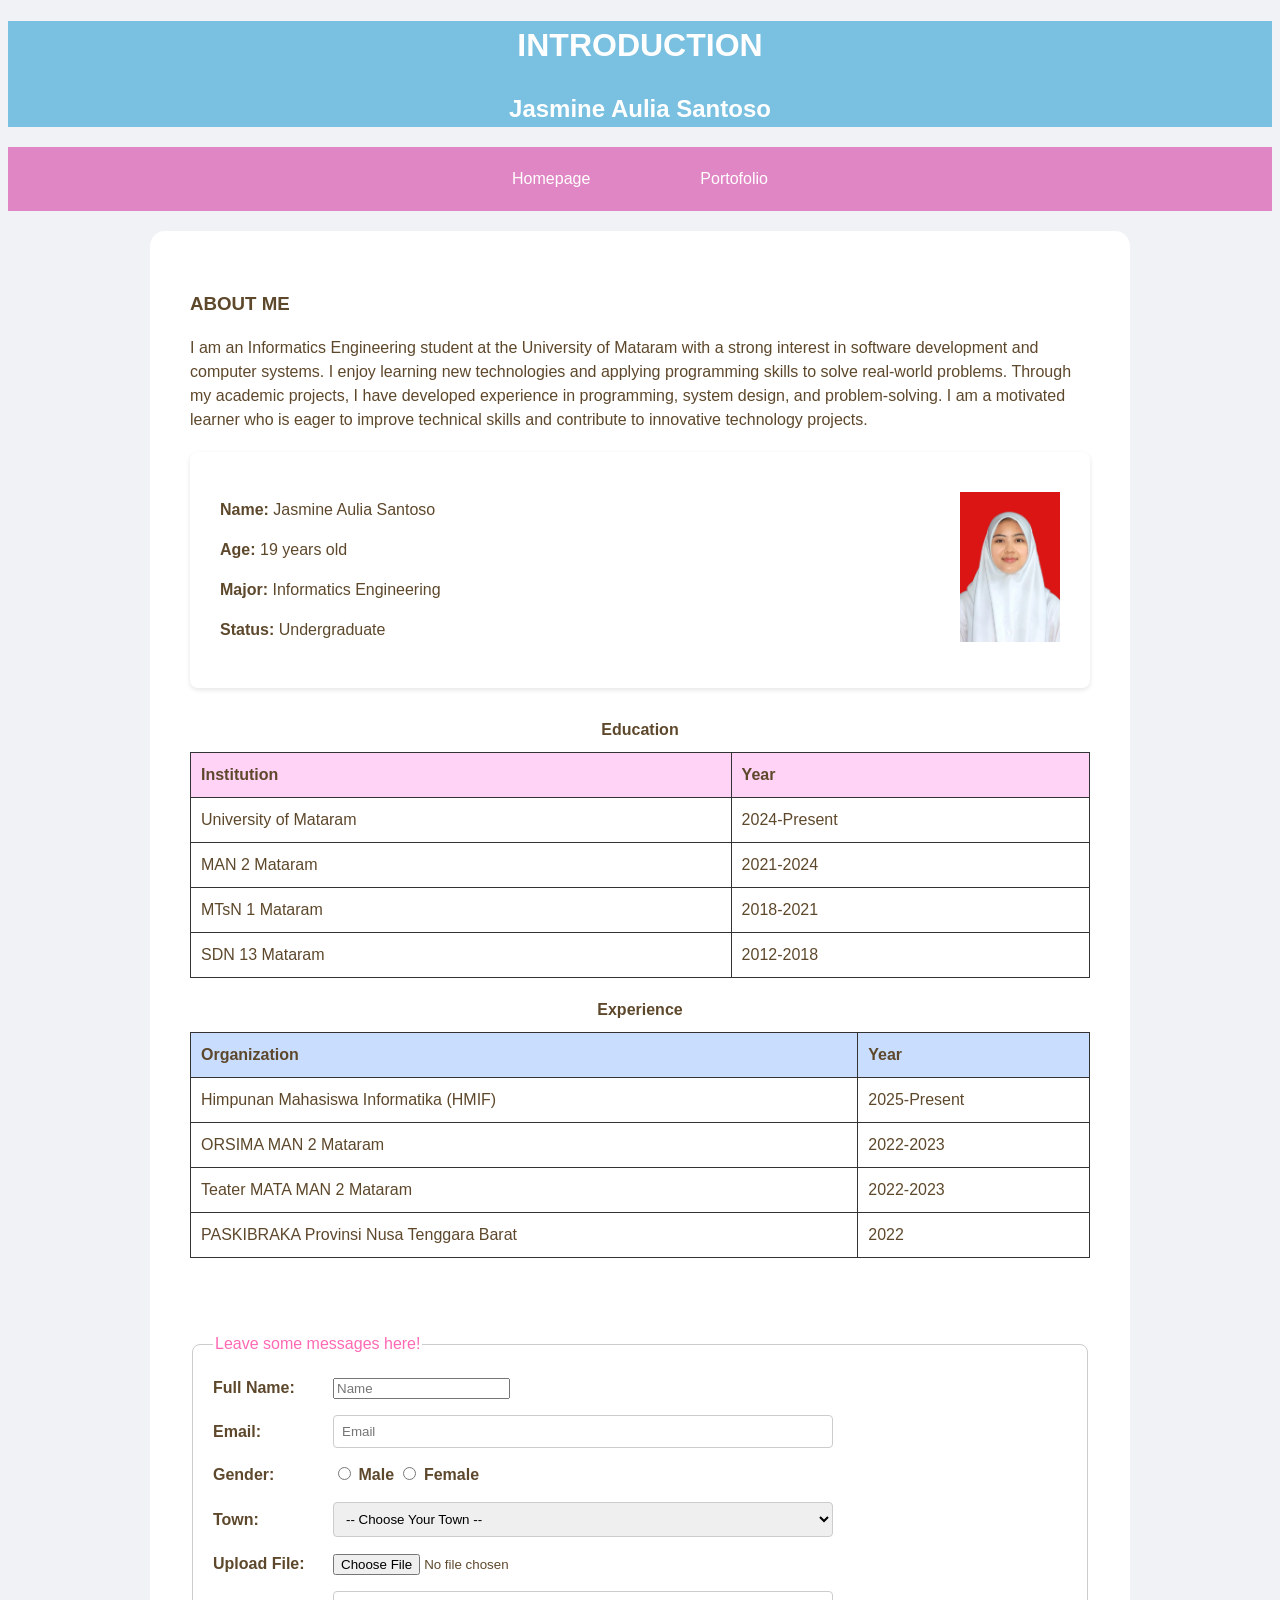
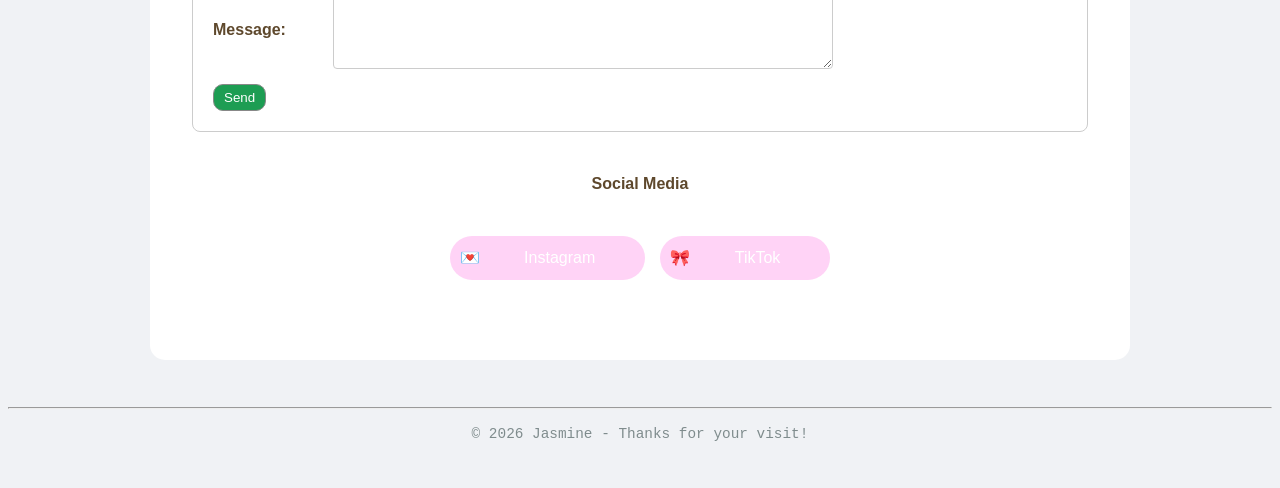
<file: Lat_Pemweb/index.html>
<!DOCTYPE html>
<html lang="en">
<head>
    <meta charset="UTF-8">
    <meta name="viewport" content="width=device-width, initial-scale=1.0">
    <title>Curriculum Vitae - Jasmine</title>
    
    <link rel="stylesheet" href="style.css">
</head>
<body>

    <header>
        <div class="header-content">
            <h1>INTRODUCTION</h1>
            <h2>Jasmine Aulia Santoso</h2>
        </div>
    </header>

    <nav>
        <div class="nav-container">
            <a href="index.html" class="nav-link active">Homepage</a>
            <a href="page.html" class="nav-link">Portofolio</a>
        </div>
    </nav>

    <main class="content-container">

        <section class="about-me-text">
            <h3><strong>ABOUT ME</strong></h3>
            <p>I am an Informatics Engineering student at the University of Mataram with a strong interest in software development and computer systems. I enjoy learning new technologies and applying programming skills to solve real-world problems. Through my academic projects, I have developed experience in programming, system design, and problem-solving. I am a motivated learner who is eager to improve technical skills and contribute to innovative technology projects.</p>
        </section>

        <section class="profile-section">
            <div class="profile-text">
                <p><strong>Name:</strong> Jasmine Aulia Santoso</p>
                <a><strong>Age:</strong> 19 years old</a>
                <p><strong>Major:</strong> Informatics Engineering</p>
                <p><strong>Status:</strong> Undergraduate</p>
            </div>

            <div class="img">
                <img src="Photo.jpg" alt="Graduate Picture" width="100">
            </div>
        </section>
        
        
        <section>
            <table class="education-table">
                 <caption class="caption">Education</caption>
                <thead>
                    <tr>
                        <th>Institution</th>
                        <th>Year</th>
                    </tr>
                </thead>
                <tbody>
                    <tr>
                        <td>University of Mataram</td>
                        <td>2024-Present</td>
                    </tr>
                    <tr>
                        <td>MAN 2 Mataram</td>
                        <td>2021-2024</td>
                    </tr>
                    <tr>
                        <td>MTsN 1 Mataram</td>
                        <td>2018-2021</td>
                    </tr>
                    <tr>
                        <td>SDN 13 Mataram</td>
                        <td>2012-2018</td>
                    </tr>
                </tbody>
            </table>
        </section>

        <section>
            <table class="organization-table">
                 <caption class="caption">Experience</caption>
                <thead>
                    <tr>
                        <th>Organization</th>
                        <th>Year</th>
                    </tr>
                </thead>
                <tbody>
                    <tr>
                        <td>Himpunan Mahasiswa Informatika (HMIF)</td>
                        <td>2025-Present</td>
                    </tr>
                    <tr>
                        <td>ORSIMA MAN 2 Mataram</td>
                        <td>2022-2023</td>
                    </tr>
                    <tr>
                        <td>Teater MATA MAN 2 Mataram</td>
                        <td>2022-2023</td>
                    </tr>
                    <tr>
                        <td>PASKIBRAKA Provinsi Nusa Tenggara Barat</td>
                        <td>2022</td>
                    </tr>
                </tbody>
            </table>
        </section>

        <br>

        <section class="contact-section">
            <form action="messages.php" method="POST" enctype="multipart/form-data">
                <fieldset>
                    <legend style="color:hotpink">Leave some messages here!</legend>
                
                    <div class="form-group">
                        <label for="name">Full Name:</label>
                        <input type="text" id="name" name="name" required placeholder="Name">
                    </div>
                    
                    <div class="form-group">
                        <label for="email">Email:</label>
                        <input type="email" id="email" name="email" required placeholder="Email">
                    </div>
                        
                    <div class="form-group">
                        <label>Gender:</label>
                        <div class="radio-group">
                            <input type="radio" id="male" name="gender" value="male">
                            <label for="male">Male</label>

                            <input type="radio" id="female" name="gender" value="female">
                            <label for="female">Female</label>
                        </div>
                    </div>
                    
                    <div class="form-group">
                        <label for="town">Town:</label>
                        <select id="town" name="town">
                            <option value="-">-- Choose Your Town --</option>
                            <option value="mataram">Mataram</option>
                            <option value="lobar">Lombok Barat</option>
                            <option value="loteng">Lombok Tengah</option>
                        </select>
                    </div>

                    <div class="form-group">
                        <label for="File">Upload File:</label>
                        <input type="file" id="file" name="file" accept="file/*">
                    </div>
                    
                    <div class="form-group">
                        <label for="message">Message:</label>
                        <textarea id="message" name="message" rows="4" required></textarea>
                    </div>
                    
                    <div class="button-group">
                        <button type="submit" class="btn-primary">Send</button>
                    </div>
                </fieldset>
            </form>
        </section>

        <section class="social-section">
            <p>Social Media</p>
            <div class="social-grid">
                <div class="social-item">
                    <span class="social-icon">💌</span>
                    <a href="https://www.instagram.com/_jasmineaulia/" class="social-link">Instagram</a>
                </div>

                <div class="social-item">
                    <span class="social-icon">🎀</span>
                    <a href="https://www.tiktok.com/@chemtrailclubs?is_from_webapp=1&sender_device=pc" class="social-link">TikTok</a>
                </div>
            </div>
        </section>    
    </main>

    <footer>
        <hr>
        <p>&copy; 2026 Jasmine - Thanks for your visit!</p>
    </footer>
    
</body>
</html>
</file>
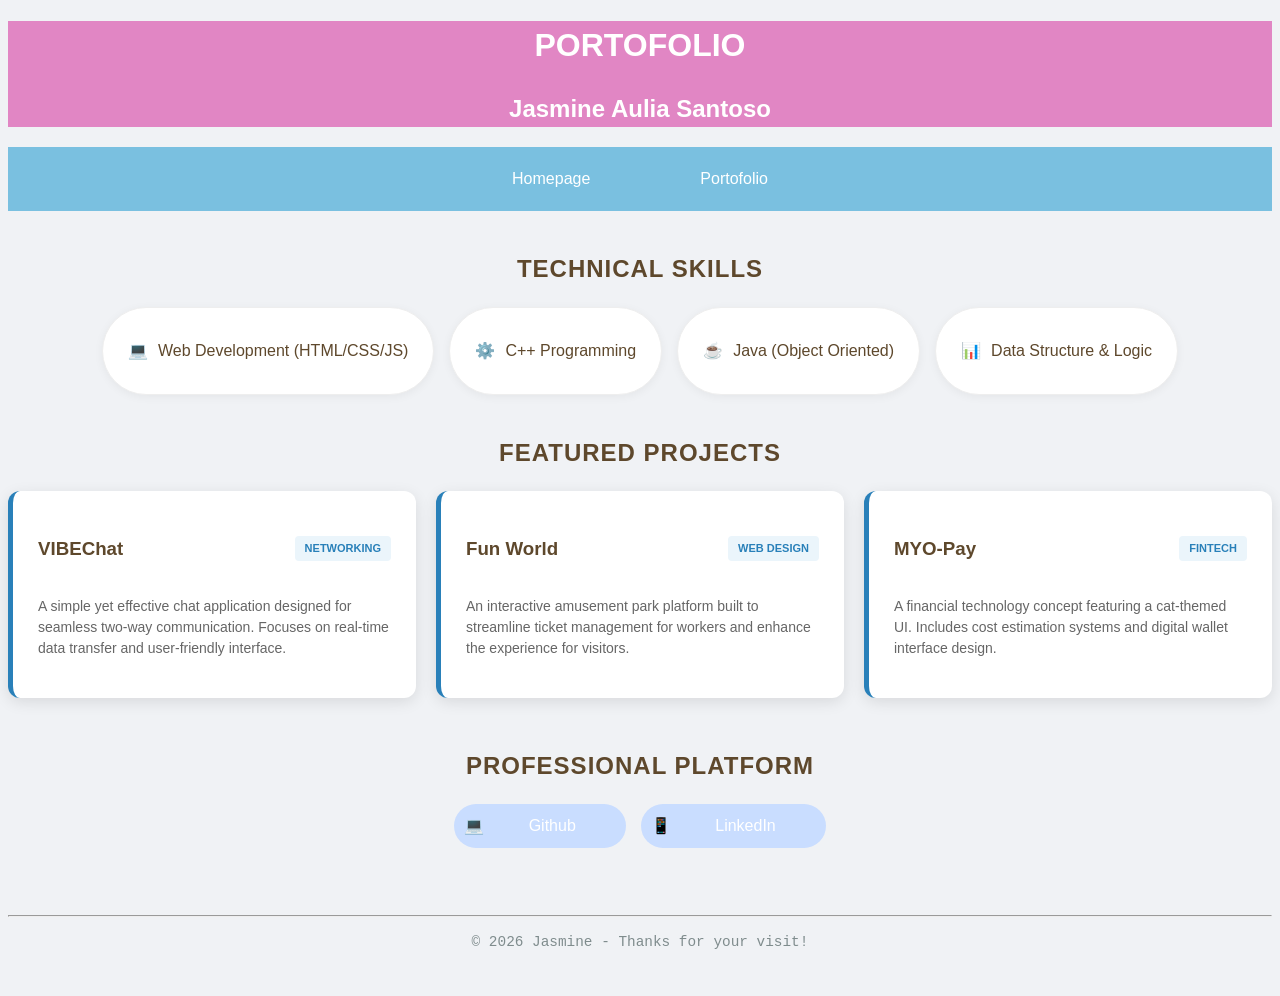
<file: page.html>
<!DOCTYPE html>
<html lang="en">
<head>
    <meta charset="UTF-8">
    <meta name="viewport" content="width=device-width, initial-scale=1.0">
    <title>Portofolio - Jasmine</title>

     <link rel="stylesheet" href="page.css">
</head>
<body>
    
     <header>
        <div class="header-content">
            <h1>PORTOFOLIO</h1>
            <h2>Jasmine Aulia Santoso</h2>
        </div>
    </header>

    <nav>
        <div class="nav-container">
            <a href="index.html" class="nav-link">Homepage</a>
            <a href="page.html" class="nav-link active">Portofolio</a>
        </div>
    </nav>

   <main class="content-container">

        <section class="skills-section-page">
            <h2 class="section-title">Technical Skills</h2>
            <div class="skills-grid">
                <div class="skill-item">
                    <span class="skill-icon">💻</span>
                    <p>Web Development (HTML/CSS/JS)</p>
                </div>
                <div class="skill-item">
                    <span class="skill-icon">⚙️</span>
                    <p>C++ Programming</p>
                </div>
                <div class="skill-item">
                    <span class="skill-icon">☕</span>
                    <p>Java (Object Oriented)</p>
                </div>
                <div class="skill-item">
                    <span class="skill-icon">📊</span>
                    <p>Data Structure & Logic</p>
                </div>
            </div>
        </section>

        <section class="projects-section">
            <h2 class="section-title">Featured Projects</h2>
            
            <div class="projects-grid">
                <article class="project-card">
                    <div class="project-header">
                        <h3>VIBEChat</h3>
                        <span class="project-tag">Networking</span>
                    </div>
                    <p>A simple yet effective chat application designed for seamless two-way communication. Focuses on real-time data transfer and user-friendly interface.</p>
                </article>

                <article class="project-card">
                    <div class="project-header">
                        <h3>Fun World</h3>
                        <span class="project-tag">Web Design</span>
                    </div>
                    <p>An interactive amusement park platform built to streamline ticket management for workers and enhance the experience for visitors.</p>
                </article>

                <article class="project-card">
                    <div class="project-header">
                        <h3>MYO-Pay</h3>
                        <span class="project-tag">Fintech</span>
                    </div>
                    <p>A financial technology concept featuring a cat-themed UI. Includes cost estimation systems and digital wallet interface design.</p>
                </article>
            </div>
        </section>

        <section class="social-section">
            <h2>PROFESSIONAL PLATFORM</h2>
            <div class="social-grid">
                <div class="social-item">
                    <span class="social-icon">💻</span>
                    <a href="https://github.com/JasmineSantoso" class="social-link">Github</a>
                </div>

                <div class="social-item">
                    <span class="social-icon">📱</span>
                    <a href="https://www.linkedin.com/in/jasmine-aulia-santoso-734a95350/" class="social-link">LinkedIn</a>
                </div>
            </div>
        </section>
    </main>

     <footer>
        <hr>
        <p>&copy; 2026 Jasmine - Thanks for your visit!</p>
    </footer>
</body>
</html>
</file>
<file: Lat_Pemweb/style.css>
body {
    background-color: #f0f2f5;
    font-family: Arial, sans-serif;
    line-height: 1.5;
}

.content-container, .header-container {
    max-width: 900px;
    margin: 20px auto;
    background: white;
    border-radius: 15px;
    padding: 40px;
    color:rgb(94, 72, 44);
    font-family: 'Lucida Sans', 'Lucida Sans Regular', 'Lucida Grande', 'Lucida Sans Unicode', Verdana, sans-serif;
}

header {
    background-color: #7ac0e0;
    color: white;
    text-align: center;
    font-family:'Lucida Sans', 'Lucida Sans Regular', 'Lucida Grande', 'Lucida Sans Unicode', Geneva, Verdana, sans-serif;
}

nav {
    background-color: #e186c4;
    position: sticky;
    top: 0;
}

.nav-container {
    background-color: #e186c4;
    display: flex;
    justify-content: center;
    gap: 30px;
    padding: 15px 0;
    font-family: 'Lucida Sans', 'Lucida Sans Regular', 'Lucida Grande', 'Lucida Sans Unicode', Verdana, sans-serif;
}

.nav-link {
    color: white;
    text-decoration: none;
    padding: 5px 40px;
    transition: 2.0s;
}

.nav-link:hover {
    color: #3498db;
    background-color: rgba(255,255,255,0.1);
    border-radius: 50px;
}

.nav-link:focus {
    outline: 3px solid #f1c40f;
    outline-offset: 4px;
}

.profile-section {
    display: flex;
    align-items: center;
    justify-content: space-between;
    padding: 30px;
    border-radius: 8px; 
    margin-top: 20px; 
    margin-bottom: 30px;
    background: white;
    box-shadow: 0 2px 5px rgba(0,0,0,0.1);
}

.caption {
    text-align: center;
    font-weight: bold;
    margin-bottom: 10px;

}

.education-table {
    width: 100%;
    border-collapse: collapse;
    margin: 20px 0;
}

.education-table th, .education-table td{
    border: 1px solid #333;
    padding: 10px;
    text-align: left;
}

.education-table th {
    background-color: #ffd3f6;
}

.organization-table {
    width: 100%;
    border-collapse: collapse;
    margin: 20px 0;
}

.organization-table th, .organization-table td{
    border: 1px solid #333;
    padding: 10px;
    text-align: left;
}

.organization-table th {
    background-color: #c9ddff;
}

.contact-section {
    margin-top: 30px;
}

fieldset {
    padding: 20px;
    border: 1px solid #ccc;
    border-radius: 8px;
}

.form-group {
    display: flex;
    margin-bottom: 15px;
    align-items: center;
}

.form-group label {
    flex: 0 0 120px; 
    font-weight: bold;
}

.from-group input[type="text"],
.form-group input[type="email"],
.form-group select,
.form-group textarea {
    width: 100%;         
    max-width: 500px;    
    padding: 8px;        
    box-sizing: border-box; 
    border: 1px solid #ccc;
    border-radius: 4px;
}

.btn-primary {
    background-color: #1d9d53;
    color: white;
    border-radius: 10px;
    padding: 5px 10px;
    border: 1px solid #888;
    cursor: pointer;
}

.btn-primary:hover {
    background-color: #2ecc71;
}

.social-section p {
    display: flex;
    justify-content: center;
    font-weight: bold;
    margin-top: 40px; 
}

.social-grid {
    display: flex;
    flex-wrap: wrap;
    gap: 15px;
    justify-content: center;
    margin: 40px;
}

.social-item {
    background-color: #ffd3f6;
    border-radius: 30px;
    padding: 10px 10px;
}

.social-link {
    color: white;
    text-decoration: none;
    padding: 5px 40px;
    transition: 2.0s;
}

.social-link:hover {
    color: #3498db;
    background-color: rgba(255,255,255,0.1);
    border-radius: 50px;
}

footer {
    text-align: center;
    padding: 20px 0px;
    color: #7f8c8d;
    font-size: 0.9rem;
    font-family: 'Courier New', Courier, monospace;
}
</file>
<file: page.css>
body {
    background-color: #f0f2f5;
    font-family: Arial, sans-serif;
    line-height: 1.5;
}

.header-container {
    max-width: 900px;
    margin: 20px auto;
    background: #e186c4;
    border-radius: 15px;
    padding: 40px;
}

header {
    background-color: #e186c4;
    color: white;
    text-align: center;
    font-family:'Lucida Sans', 'Lucida Sans Regular', 'Lucida Grande', 'Lucida Sans Unicode', Geneva, Verdana, sans-serif;
}

nav {
    background-color: #e186c4;
    position: sticky;
    top: 0;
}

.nav-container {
    background-color: #7ac0e0;
    display: flex;
    justify-content: center;
    gap: 30px;
    padding: 15px 0;
    font-family: 'Lucida Sans', 'Lucida Sans Regular', 'Lucida Grande', 'Lucida Sans Unicode', Verdana, sans-serif;
}

.nav-link {
    color: white;
    text-decoration: none;
    padding: 5px 40px;
    transition: 2.0s;
}

.nav-link:hover {
    color: #e186c4;
    background-color: rgba(255,255,255,0.1);
    border-radius: 50px;
}

.nav-link:focus {
    outline: 3px solid #f1c40f;
    outline-offset: 4px;
}

.section-title {
    text-align: center;
    margin: 40px 0 20px;
    color: rgb(94, 72, 44);
    text-transform: uppercase;
    letter-spacing: 1px;
    font-family: 'Lucida Sans', 'Lucida Sans Regular', 'Lucida Grande', 'Lucida Sans Unicode', Verdana, sans-serif;
}

.skills-grid {
    display: flex;
    flex-wrap: wrap;
    gap: 15px;
    justify-content: center;
    margin-bottom: 40px;
}

.skill-item {
    background: #fff;
    color: rgb(94, 72, 44);
    padding: 15px 25px;
    border-radius: 50px; 
    display: flex;
    align-items: center;
    gap: 10px;
    box-shadow: 0 2px 10px rgba(0,0,0,0.05);
    border: 1px solid #eee;
    font-family: 'Lucida Sans', 'Lucida Sans Regular', 'Lucida Grande', 'Lucida Sans Unicode', Verdana, sans-serif;
}

.skill-item:hover {
    background-color:#c9ddff;
    box-shadow:  0 4px 15px rgba(0,0,0,0.1);
}


.projects-grid {
    display: grid;
    grid-template-columns: repeat(auto-fit, minmax(280px, 1fr));
    gap: 20px;
    margin-bottom: 50px;
}

.project-card {
    background: #fff;
    padding: 25px;
    border-radius: 12px;
    border-left: 5px solid #2980b9; 
    box-shadow: 0 4px 15px rgba(0,0,0,0.1);
    transition: transform 0.3s ease;
}

.project-card:hover {
    transform: translateY(-5px);
}

.project-header {
    display: flex;
    justify-content: space-between;
    align-items: center;
    margin-bottom: 15px;
    color: rgb(94, 72, 44);
    font-family: 'Lucida Sans', 'Lucida Sans Regular', 'Lucida Grande', 'Lucida Sans Unicode', Verdana, sans-serif;
}

.project-tag {
    font-size: 11px;
    background: #ebf5fb;
    color: #2980b9;
    padding: 4px 10px;
    border-radius: 4px;
    font-weight: bold;
    text-transform: uppercase;
}

.project-card p {
    font-size: 14px;
    color: #666;
    line-height: 1.5;
}

.social-section h2 {
    display: flex;
    justify-content: center;
    font-weight: bold;
    margin-top: 40px; 
    color: rgb(94, 72, 44);
    text-transform: uppercase;
    letter-spacing: 1px;
    font-family: 'Lucida Sans', 'Lucida Sans Regular', 'Lucida Grande', 'Lucida Sans Unicode', Verdana, sans-serif;
}

.social-grid {
    display: flex;
    flex-wrap: wrap;
    gap: 15px;
    justify-content: center;
    margin-bottom: 40px;
}

.social-item {
    background-color: #c9ddff;
    border-radius: 30px;
    padding: 10px 10px;
    font-family: 'Lucida Sans', 'Lucida Sans Regular', 'Lucida Grande', 'Lucida Sans Unicode', Verdana, sans-serif;
}

.social-link {
    color: white;
    text-decoration: none;
    padding: 5px 40px;
    transition: 2.0s;
}

.social-link:hover {
    color: #e186c4;
    background-color: rgba(255,255,255,0.1);
    border-radius: 50px;
}

footer {
    text-align: center;
    padding: 20px 0px;
    color: #7f8c8d;
    font-size: 0.9rem;
    font-family: 'Courier New', Courier, monospace;
}
</file>
